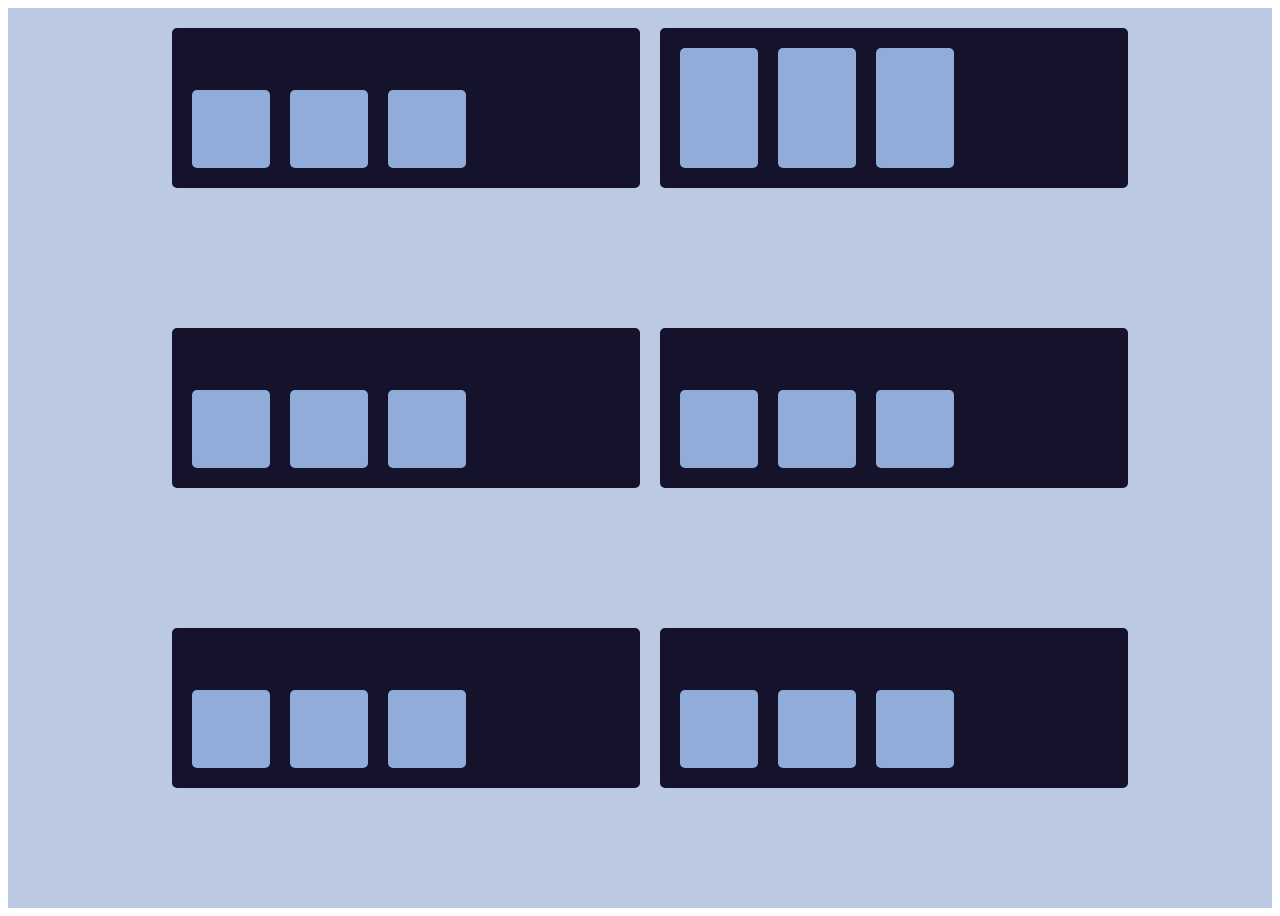
<file: styles/index.html>
<!DOCTYPE html>
<html lang="en">
<head>
    <meta charset="UTF-8">
    <meta name="viewport" content="width=device-width, initial-scale=1.0">
    <title>Document</title><link rel="stylesheet" href="index.css">
</head>
<body>
    <section class="layout-one">
        <div class="box-one">
            <div class="box-one__box"></div>
            <div class="box-one__box"></div>
            <div class="box-one__box"></div>
        </div>

        <div class="box-two">
            <div class="box-two__box"></div>
            <div class="box-two__box"></div>
            <div class="box-two__box"></div>

        </div>

        <div class="box-three">
            <div class="box-three__box"></div>
            <div class="box-three__box"></div>
            <div class="box-three__box"></div>

        </div>

        <div class="box-four">
            <div class="box-four__box"></div>
            <div class="box-four__box"></div>
            <div class="box-four__box"></div>

        </div>

        <div class="box-five">
            <div class="box-five__box"></div>
            <div class="box-five__box"></div>
            <div class="box-five__box"></div>

        </div>

        <div class="box-six">
            <div class="box-six__box"></div>
            <div class="box-six__box"></div>
            <div class="box-six__box"></div>
            
        </div>
    </section>
</body>
</html>
</file>
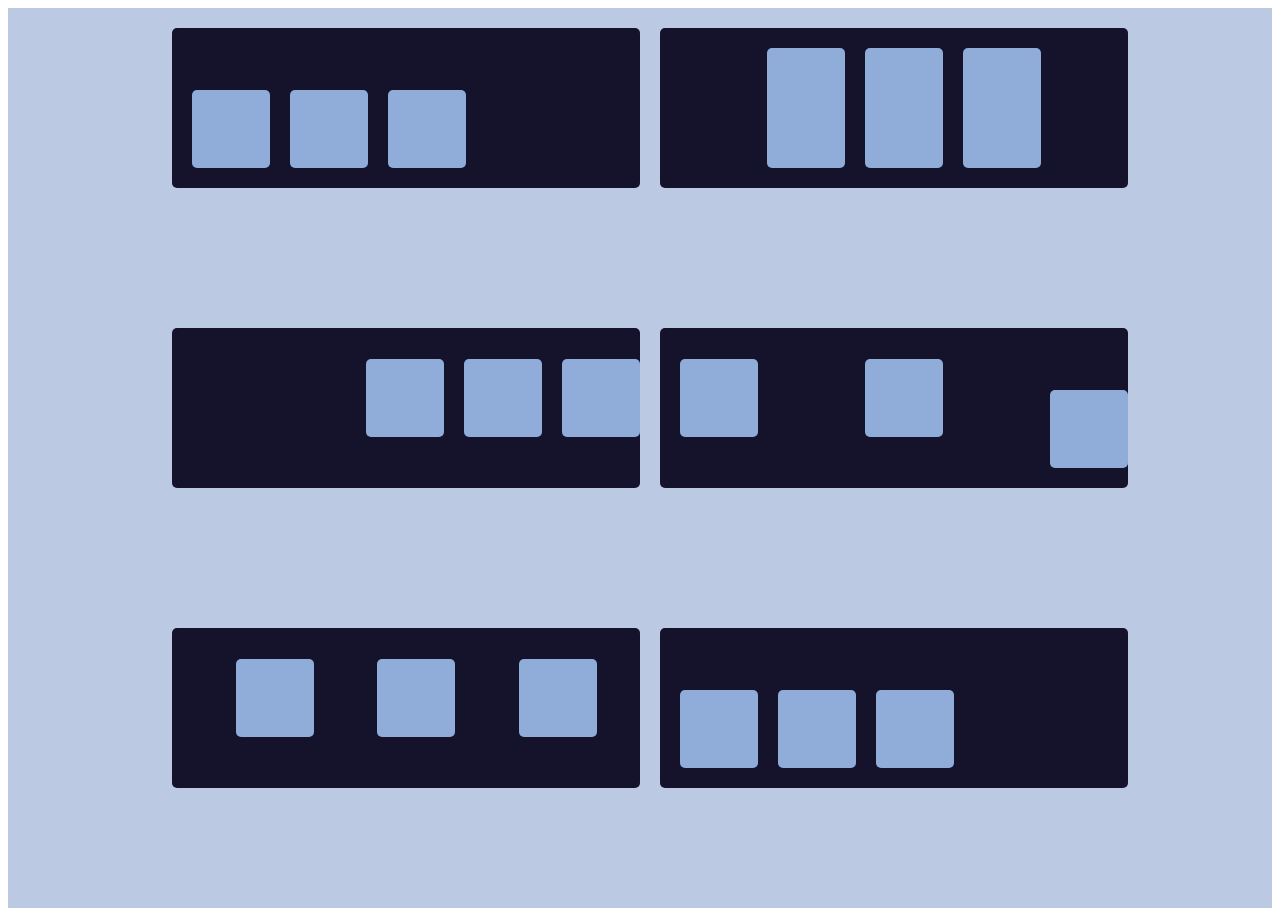
<file: styles/Document.html>
<!DOCTYPE html>
<!-- saved from url=(0085)file:///C:/Users/User/Desktop/Program%20f%C3%B6r%20programmering/ny/styles/index.html -->
<html lang="en"><head><meta http-equiv="Content-Type" content="text/html; charset=UTF-8">
    
    <meta name="viewport" content="width=device-width, initial-scale=1.0">
    <title>Document</title><link rel="stylesheet" href="./Document_files/index.css">
</head>
<body>
    <section class="layout-one">
        <div class="box-one">
            <div class="box-one__box"></div>
            <div class="box-one__box"></div>
            <div class="box-one__box"></div>
        </div>

        <div class="box-two" style="
    justify-content: center;
">
            <div class="box-two__box"></div>
            <div class="box-two__box"></div>
            <div class="box-two__box"></div>

        </div>

        <div class="box-three" style="
    align-items: center;
    justify-content: flex-end;
">
            <div class="box-three__box" style="
"></div>
            <div class="box-three__box"></div>
            <div class="box-three__box"></div>

        </div>

        <div class="box-four" style="
    justify-content: space-between;
    align-items: center;
">
            <div class="box-four__box"></div>
            <div class="box-four__box"></div>
            <div class="box-four__box" style="align-self: flex-end;"></div>

        </div>

        <div class="box-five" style="
    justify-content: center;
    justify-content: space-evenly;
    align-items: center;
">
            <div class="box-five__box" style=""></div>
            <div class="box-five__box"></div>
            <div class="box-five__box"></div>

        </div>

        <div class="box-six">
            <div class="box-six__box"></div>
            <div class="box-six__box"></div>
            <div class="box-six__box"></div>
            
        </div>
    </section>

</body></html>
</file>
<file: styles/index.css>
.layout-one {
    min-height: 100vh;
    display: flex;
    flex-wrap: wrap;
    justify-content: center;
    background-color: #bbcae2;
}  

.box-one {
    width: 468px;
    height: 160px;
    margin-top: 20px;
    margin-left: 20px;
    display: inline-flex;
    justify-content: flex-start;
    align-items: flex-end;
    background-color: #15132b;
    border-radius: 5px;
}

.box-one__box {
    width: 78px;
    height: 78px;
    background-color: #90adda;
    border-radius: 5px;
    margin-left: 20px;
    margin-bottom: 20px;

}

.layout-two {
    min-height: 100vh;
    display: flex;
    flex-wrap: wrap;
    justify-content: center;
    background-color: #bbcae2;
}  

.box-two {
    width: 468px;
    height: 160px;
    margin-top: 20px;
    margin-left: 20px;
    display: inline-flex;
    justify-content: flex-start;
    align-items: flex-end;
    background-color: #15132b;
    border-radius: 5px;
}

.box-two__box {
    width: 78px;
    height: 120px;
    background-color: #90adda;
    border-radius: 5px;
    margin-left: 20px;
    margin-bottom: 20px;
}

.layout-three {
    min-height: 100vh;
    display: flex;
    flex-wrap: wrap;
    justify-content: center;
    background-color: #bbcae2;
}  

.box-three {
    width: 468px;
    height: 160px;
    margin-top: 20px;
    margin-left: 20px;
    display: inline-flex;
    justify-content: flex-start;
    align-items: flex-end;
    background-color: #15132b;
    border-radius: 5px;
}

.box-three__box {
    width: 78px;
    height: 78px;
    background-color: #90adda;
    border-radius: 5px;
    margin-left: 20px;
    margin-bottom: 20px;
}

.layout-four {
    min-height: 100vh;
    display: flex;
    flex-wrap: wrap;
    justify-content: center;
    background-color: #bbcae2;
}  

.box-four {
    width: 468px;
    height: 160px;
    margin-top: 20px;
    margin-left: 20px;
    display: inline-flex;
    justify-content: flex-start;
    align-items: flex-end;
    background-color: #15132b;
    border-radius: 5px;
}

.box-four__box {
    width: 78px;
    height: 78px;
    background-color: #90adda;
    border-radius: 5px;
    margin-left: 20px;
    margin-bottom: 20px;
}

.layout-five {
    min-height: 100vh;
    display: flex;
    flex-wrap: wrap;
    justify-content: center;
    background-color: #bbcae2;
}  

.box-five {
    width: 468px;
    height: 160px;
    margin-top: 20px;
    margin-left: 20px;
    display: inline-flex;
    justify-content: flex-start;
    align-items: flex-end;
    background-color: #15132b;
    border-radius: 5px;
}

.box-five__box {
    width: 78px;
    height: 78px;
    background-color: #90adda;
    border-radius: 5px;
    margin-left: 20px;
    margin-bottom: 20px;
}

.layout-six {
    min-height: 100vh;
    display: flex;
    flex-wrap: wrap;
    justify-content: center;
    background-color: #bbcae2;
}  

.box-six {
    width: 468px;
    height: 160px;
    margin-top: 20px;
    margin-left: 20px;
    display: inline-flex;
    justify-content: flex-start;
    align-items: flex-end;
    background-color: #15132b;
    border-radius: 5px;
}

.box-six__box {
    width: 78px;
    height: 78px;
    background-color: #90adda;
    border-radius: 5px;
    margin-left: 20px;
    margin-bottom: 20px;
}
</file>
<file: styles/Document_files/index.css>
.layout-one {
    min-height: 100vh;
    display: flex;
    flex-wrap: wrap;
    justify-content: center;
    background-color: #bbcae2;
}  

.box-one {
    width: 468px;
    height: 160px;
    margin-top: 20px;
    margin-left: 20px;
    display: inline-flex;
    justify-content: flex-start;
    align-items: flex-end;
    background-color: #15132b;
    border-radius: 5px;
}

.box-one__box {
    width: 78px;
    height: 78px;
    background-color: #90adda;
    border-radius: 5px;
    margin-left: 20px;
    margin-bottom: 20px;

}

.layout-two {
    min-height: 100vh;
    display: flex;
    flex-wrap: wrap;
    justify-content: center;
    background-color: #bbcae2;
}  

.box-two {
    width: 468px;
    height: 160px;
    margin-top: 20px;
    margin-left: 20px;
    display: inline-flex;
    justify-content: flex-start;
    align-items: flex-end;
    background-color: #15132b;
    border-radius: 5px;
}

.box-two__box {
    width: 78px;
    height: 120px;
    background-color: #90adda;
    border-radius: 5px;
    margin-left: 20px;
    margin-bottom: 20px;
}

.layout-three {
    min-height: 100vh;
    display: flex;
    flex-wrap: wrap;
    justify-content: center;
    background-color: #bbcae2;
}  

.box-three {
    width: 468px;
    height: 160px;
    margin-top: 20px;
    margin-left: 20px;
    display: inline-flex;
    justify-content: flex-start;
    align-items: flex-end;
    background-color: #15132b;
    border-radius: 5px;
}

.box-three__box {
    width: 78px;
    height: 78px;
    background-color: #90adda;
    border-radius: 5px;
    margin-left: 20px;
    margin-bottom: 20px;
}

.layout-four {
    min-height: 100vh;
    display: flex;
    flex-wrap: wrap;
    justify-content: center;
    background-color: #bbcae2;
}  

.box-four {
    width: 468px;
    height: 160px;
    margin-top: 20px;
    margin-left: 20px;
    display: inline-flex;
    justify-content: flex-start;
    align-items: flex-end;
    background-color: #15132b;
    border-radius: 5px;
}

.box-four__box {
    width: 78px;
    height: 78px;
    background-color: #90adda;
    border-radius: 5px;
    margin-left: 20px;
    margin-bottom: 20px;
}

.layout-five {
    min-height: 100vh;
    display: flex;
    flex-wrap: wrap;
    justify-content: center;
    background-color: #bbcae2;
}  

.box-five {
    width: 468px;
    height: 160px;
    margin-top: 20px;
    margin-left: 20px;
    display: inline-flex;
    justify-content: flex-start;
    align-items: flex-end;
    background-color: #15132b;
    border-radius: 5px;
}

.box-five__box {
    width: 78px;
    height: 78px;
    background-color: #90adda;
    border-radius: 5px;
    margin-left: 20px;
    margin-bottom: 20px;
}

.layout-six {
    min-height: 100vh;
    display: flex;
    flex-wrap: wrap;
    justify-content: center;
    background-color: #bbcae2;
}  

.box-six {
    width: 468px;
    height: 160px;
    margin-top: 20px;
    margin-left: 20px;
    display: inline-flex;
    justify-content: flex-start;
    align-items: flex-end;
    background-color: #15132b;
    border-radius: 5px;
}

.box-six__box {
    width: 78px;
    height: 78px;
    background-color: #90adda;
    border-radius: 5px;
    margin-left: 20px;
    margin-bottom: 20px;
}
</file>
